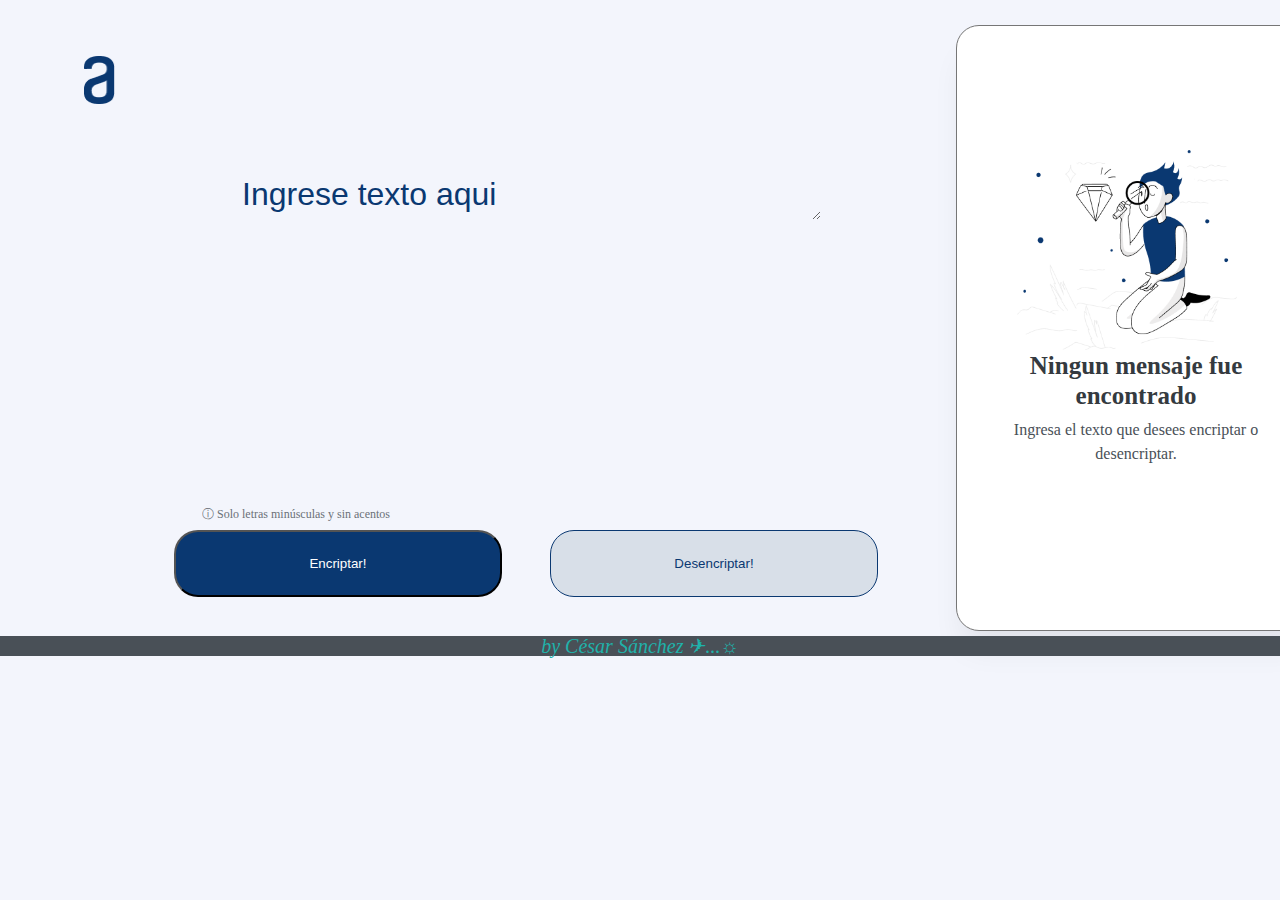
<file: index.html>
<!DOCTYPE html>
<html lang="es">

	<head>
		<meta charset="UTF-8">
        <meta name="viewport" content="width=device-width">
		<title>Encriptador</title>
		<link rel="stylesheet" type="text/css" href="reset.css">
		<link rel="stylesheet" type="text/css" href="encriptador.css">

	</head>

	<body class="principal">

		<main>
			<img class ="imagen-logo" src="imagenes/logo.png">

			<section class="box">

				<div class="respuesta">

					<textarea name = "tarea1" id="mensaje" class="input-padron" placeholder="Ingresa el texto que desees encriptar o desencriptar."></textarea>
					<img id = "muñeco" class ="imagen-muñeco" src="imagenes/Muñeco.png">
					<div id = "informativo" class="mensaje-centrado">Ningun mensaje fue encontrado</div>
					<button id = "boton-copiar">Copiar</button>  
				
				</div>

			</section>

			<section>
				<textarea name = "tarea2" id="texto" class="input-texto" placeholder="Ingrese texto aqui"></textarea>

				<p id="advertencia">ⓘ Solo letras minúsculas y sin acentos</p>

				<div class="botones">
			
					<button id = "boton-encriptar">Encriptar!</button>
					<button id = "boton-desencriptar">Desencriptar!</button>

				</div>
			</section>
			
		</main>

		<script src="encriptador.js"></script>

		<footer>
			by César Sánchez ✈...☼
		</footer>

	</body>
</html>
</file>
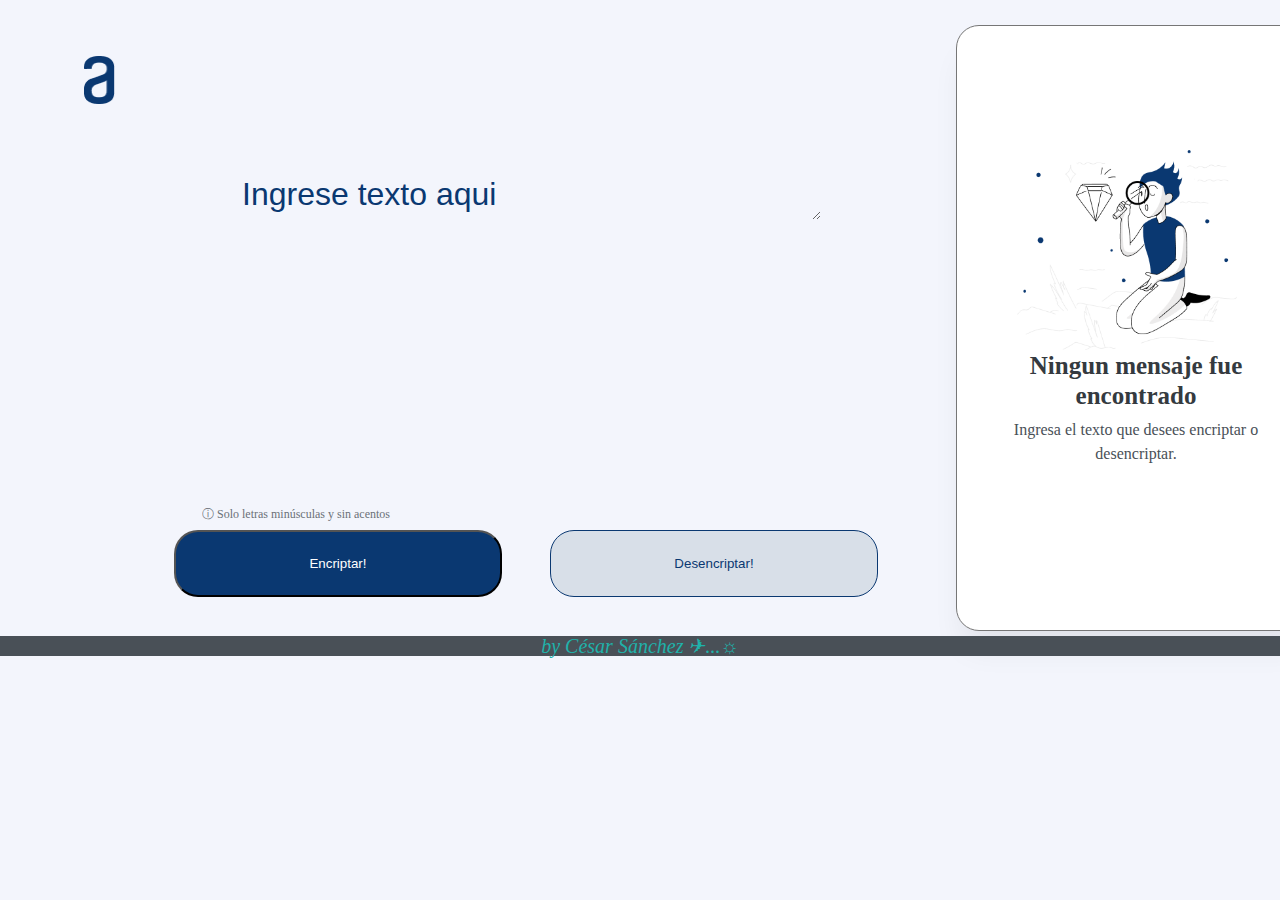
<file: encriptador.html>
<!DOCTYPE html>
<html lang="es">

	<head>
		<meta charset="UTF-8">
        <meta name="viewport" content="width=device-width">
		<title>Encriptador</title>
		<link rel="stylesheet" type="text/css" href="reset.css">
		<link rel="stylesheet" type="text/css" href="encriptador.css">

	</head>

	<body class="principal">

		<main>
			<img class ="imagen-logo" src="imagenes/logo.png">

			<section class="box">

				<div class="respuesta">

					<textarea name = "tarea1" id="mensaje" class="input-padron" placeholder="Ingresa el texto que desees encriptar o desencriptar."></textarea>
					<img id = "muñeco" class ="imagen-muñeco" src="imagenes/Muñeco.png">
					<div id = "informativo" class="mensaje-centrado">Ningun mensaje fue encontrado</div>
					<button id = "boton-copiar">Copiar</button>  
				
				</div>

			</section>

			<section>
				<textarea name = "tarea2" id="texto" class="input-texto" placeholder="Ingrese texto aqui"></textarea>

				<p id="advertencia">ⓘ Solo letras minúsculas y sin acentos</p>

				<div class="botones">
			
					<button id = "boton-encriptar">Encriptar!</button>
					<button id = "boton-desencriptar">Desencriptar!</button>

				</div>
			</section>
			
		</main>

		<script src="encriptador.js"></script>

		<footer>
			by César Sánchez ✈...☼
		</footer>

	</body>
</html>
</file>
<file: encriptador.css>
.principal{
    background: #F3F5FC;
}


.imagen-logo{
    position: absolute;
    width: 31.09px;
    height: 48px;
    left: 84px;
    top: 6.25%;
}

.input-texto{
    position: absolute;
    width: 577px;
    height: 48px;
    left: 240px;
    top: 168px;
    background: transparent;
    border: 0px;
    color: #0A3871;
    line-height: 150%;
    font-style: normal;
    font-weight: 400;
    font-size: 32px;
}

#texto::placeholder{

    font-family: 'Arial';
    font-style:normal;
    font-size: 32px;
    font-weight: 400;
    line-height: 150%;
    color: #0A3871;

}

.input-padron{
    position: absolute;
    width: 350px;
    height: 600px;
    border-radius: 23px;
    left: 955px;
    top: 24px;
    background: #FFFFFF;
    box-shadow: 0px 24px 32px -8px rgba(0, 0, 0, 0.08);
    font-family: 'Inter';
    font-style: normal;
    font-weight: 400;
    font-size: 24px;
    line-height: 150%;
    color: #495057;
    margin: 1px 1px 1px 1px;
    
}

.imagen-muñeco{
    position: absolute;
    width: 220px;
    height: 200px;
    left: 1017px;
    top: 150px;
    
}

.mensaje-centrado{

    position: absolute;
    width: 336px;
    height: 58px;
    top: 335px;
    left: 968px;

    font-family: 'Inter';
    font-style: normal;
    font-weight: 700;
    font-size: 25px;
    line-height: 120%;

    text-align: center;

    color: #343A40;
    flex: none;
    order: 0;
    align-self: stretch;
    flex-grow: 0;
    margin: 16px 0px;


}


#boton-copiar{
    align-items: flex-start;
    padding: 24px;

    position: absolute;
    width: 328px;
    height: 67px;
    left: 970px;
    top: 527px;

    line-height: 20px;
    background: #FFFFFF;
    color:#0A3871;
    
    border: 1px solid #0A3871;
    box-sizing: border-box;
    border-radius: 24px;
    
}

#mensaje::placeholder{
    position: relative;
    width: 320px;
    height: 48px;
    left: 17px;
    top: 390px;
    
    font-family: 'Inter';
    font-style: normal;
    font-weight: 400;
    font-size: 16px;
    line-height: 150%;
     
    text-align: center;
     
    color: #495057;
      
    flex: none;
    order: 1;
    align-self: stretch;
    flex-grow: 0;
    margin: 16px 0px;
       
}

.botones{
    display: flex;
    flex-direction: row;
    align-items: flex-start;
    padding: 0px;

    position: absolute;
    width: 680px;
    height: 67px;
    left: 150px;
    top: 530px;

    
}

#boton-encriptar{

    align-items: flex-start;
    padding: 24px;

    position: static;
    width: 328px;
    height: 67px;
    left: 0px;
    top: 300px;

    background: #0A3871;
    border-radius: 24px;

    color: #FFFFFF;

    flex: none;
    order: 0;
    flex-grow: 0;
    margin: 0px 24px;
}

#boton-desencriptar{

    align-items: flex-start;
    padding: 24px;

    position: static;
    width: 328px;
    height: 67px;
    left: 352px;
    top: 0px;

    background: #D8DFE8;

    border: 1px solid #0A3871;
    box-sizing: border-box;
    border-radius: 24px;

    color: #0A3871;

    flex: none;
    order: 1;
    flex-grow: 0;
    margin: 0px 24px;
}

#advertencia{

    position: relative;
    width: 205px;
    height: 18px;
    left: 190px;
    top: 510px;

    font-family: 'Inter';
    font-style: normal;
    font-weight: 400;
    font-size: 12px;
    line-height: 150%;

    color: #495057;

    opacity: 0.8;

    flex: none;
    order: 1;
    flex-grow: 0;
    margin: -5px 12px;

}

footer{
    position: relative;
    top: 615px;
    font-family: "cursive";
    font-style:italic;
    font-size: 20px;
    color: #20B2AA;
    text-align: center;
    background:#495057;
    margin: 1% 0 0 0;


}

@media screen and (max-width:820px){

    .input-texto{
        
        width: 660px;
        height: 48px;
        left: 40px;
        top: 200px;
    }

    #texto::placeholder{

        font-family: 'Inter';
        font-style: normal;
        font-size: 37px;
        font-weight: 600;
        color: #0A3871;
           
    }

    #advertencia{
    
        width: 205px;
        height: 18px;
        left: 40px;
        top: 680px;    
    }

    .botones{
   
        width: 680px;
        height: 67px;
        left: 18px;
        top: 700px;
       
    }
    
    .input-padron{

        width: 690px;
        height: 190px;
        left: 44px;
        top: 800px; 
        
    }

    #mensaje::placeholder{
        
        width: 350px;
        height: 48px;
        left: 180px;
        top: 110px;
               
    }
 
    .imagen-muñeco{
        display: none;
    }

    .mensaje-centrado{

        left: 240px;
        top: 840px;
        font-size: 24px;
    }

    #boton-copiar{

        width: 624px;
        height: 67px;
        left: 82px;
        top: 920px;
    }

}

@media screen and (max-width:414px){

    .input-texto{
        
        width: 660px;
        height: 48px;
        left: 40px;
        top: 200px;
    }

    #texto::placeholder{

        font-family: 'Inter';
        font-style: normal;
        font-size: 40px;
        font-weight: 600;
        color: #0A3871;
        top: 0px;

    }

    #advertencia{
    
        width: 300px;
        height: 18px;
        left: 35px;
        top: 860px;
        font-size: 18px;
        font-weight: 800;    
    }

    #boton-encriptar{
    
        position: relative;
        width: 645px;
        height: 100px;
        left: -10px;
        top: 200px;
        font-size: 18px;
        font-weight: 800;
    
    }
    
    #boton-desencriptar{
            
        position: relative;
        width: 645px;
        height: 100px;
        left: -700px;
        top: 350px;
        font-size: 18px;
        font-weight: 800;
           
    }

    .input-padron{

        width: 645px;
        height: 250px;
        left: 27px;
        top: 1190px; 
        
    }

    #mensaje::placeholder{
        
        width: 340px;
        height: 48px;
        left: 160px;
        top: 140px;
        font-size: 30px;
               
    }
 
    .imagen-muñeco{
        display: none;
    }

    .mensaje-centrado{

        left: 190px;
        top: 1230px;
        font-size: 35px;
    }

    #boton-copiar{

        width: 550px;
        height: 100px;
        left: 74px;
        top: 1365px;
        font-size: 18px;
        font-weight: 800;
    }

}
</file>
